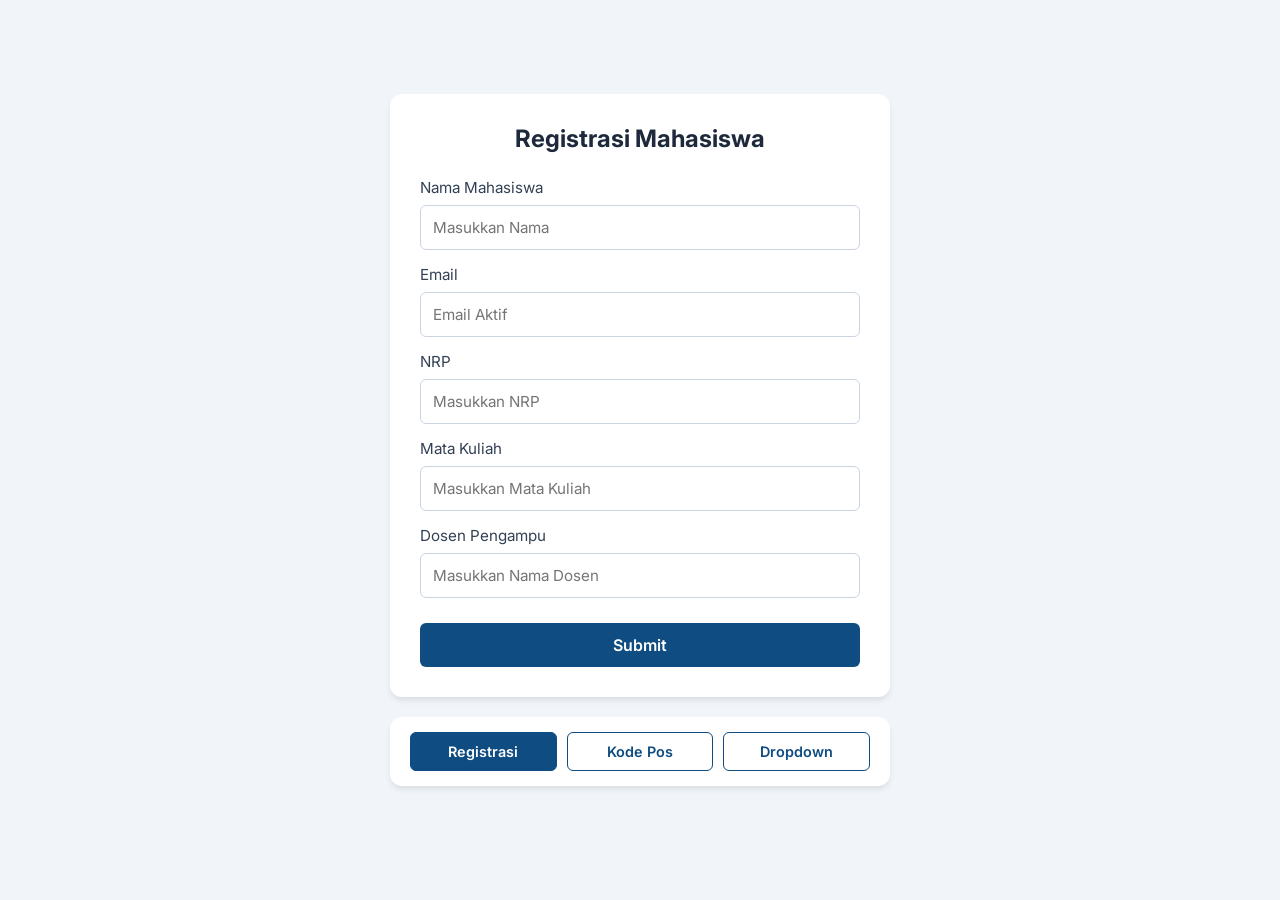
<file: index.html>
<!DOCTYPE html>
<html lang="id">
<head>
    <meta charset="UTF-8">
    <meta name="viewport" content="width=device-width, initial-scale=1.0">
    <title>Registrasi Mahasiswa - Tugas 6</title>
    <link rel="stylesheet" href="css/style.css">
</head>
<body>

    <div class="container">
        <!-- Form Registrasi -->
        <div class="card form-card">
            <h2>Registrasi Mahasiswa</h2>
            
            <form id="form-registrasi">
                <div class="form-group">
                    <label>Nama Mahasiswa</label>
                    <input type="text" id="nama" placeholder="Masukkan Nama" required>
                </div>

                <div class="form-group">
                    <label>Email</label>
                    <input type="email" id="email" placeholder="Email Aktif" required>
                </div>

                <div class="form-group">
                    <label>NRP</label>
                    <input type="text" id="nrp" placeholder="Masukkan NRP" required>
                </div>

                <div class="form-group">
                    <label>Mata Kuliah</label>
                    <input type="text" id="matkul" placeholder="Masukkan Mata Kuliah" required>
                </div>

                <div class="form-group">
                    <label>Dosen Pengampu</label>
                    <input type="text" id="dosen" placeholder="Masukkan Nama Dosen" required>
                </div>

                <button type="submit" class="btn-submit">Submit</button>
            </form>
        </div>

        <!-- Tombol Navigasi Bawah -->
        <div class="card nav-card">
            <a href="index.html" class="btn-nav active">Registrasi</a>
            <a href="kodepos.html" class="btn-nav">Kode Pos</a>
            <a href="latihan.html" class="btn-nav">Dropdown</a>
        </div>
    </div>

    <script src="js/script.js"></script>
</body>
</html>
</file>
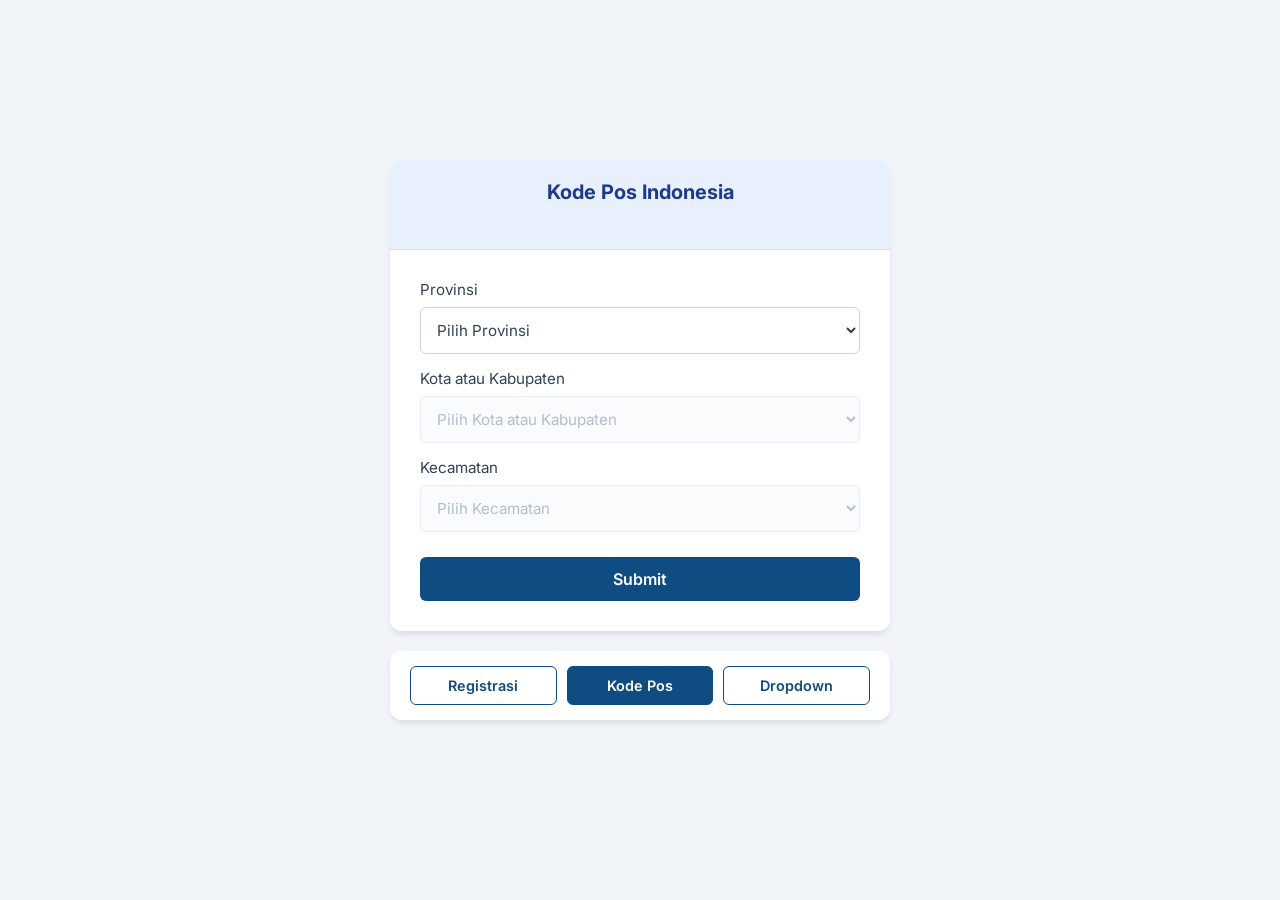
<file: kodepos.html>
<!DOCTYPE html>
<html lang="id">
<head>
    <meta charset="UTF-8">
    <meta name="viewport" content="width=device-width, initial-scale=1.0">
    <title>Kode Pos Indonesia - Tugas 6</title>
    <link rel="stylesheet" href="css/style.css">
</head>
<body>

    <div class="container">
        <!-- Card Utama -->
        <div class="card form-card" style="padding: 0; overflow: hidden;">
            <!-- Header Biru Muda -->
            <div class="card-header">
                <h2>Kode Pos Indonesia</h2>
            </div>
            
            <!-- Body Form -->
            <div class="card-body">
                <form id="form-kodepos">
                    
                    <div class="form-group">
                        <label>Provinsi</label>
                        <select id="provinsi" required>
                            <option value="">Pilih Provinsi</option>
                        </select>
                    </div>

                    <div class="form-group">
                        <label>Kota atau Kabupaten</label>
                        <select id="kota" disabled required>
                            <option value="">Pilih Kota atau Kabupaten</option>
                        </select>
                    </div>

                    <div class="form-group">
                        <label>Kecamatan</label>
                        <select id="kecamatan" disabled required>
                            <option value="">Pilih Kecamatan</option>
                        </select>
                    </div>

                    <button type="submit" class="btn-submit">Submit</button>
                </form>
            </div>
        </div>

        <!-- Tombol Navigasi Bawah -->
        <div class="card nav-card">
            <a href="index.html" class="btn-nav">Registrasi</a>
            <a href="kodepos.html" class="btn-nav active">Kode Pos</a>
            <a href="latihan.html" class="btn-nav">Dropdown</a>
        </div>
    </div>

    <!-- Panggil file JS khusus kode pos -->
    <script src="js/kodepos.js"></script>
</body>
</html>
</file>
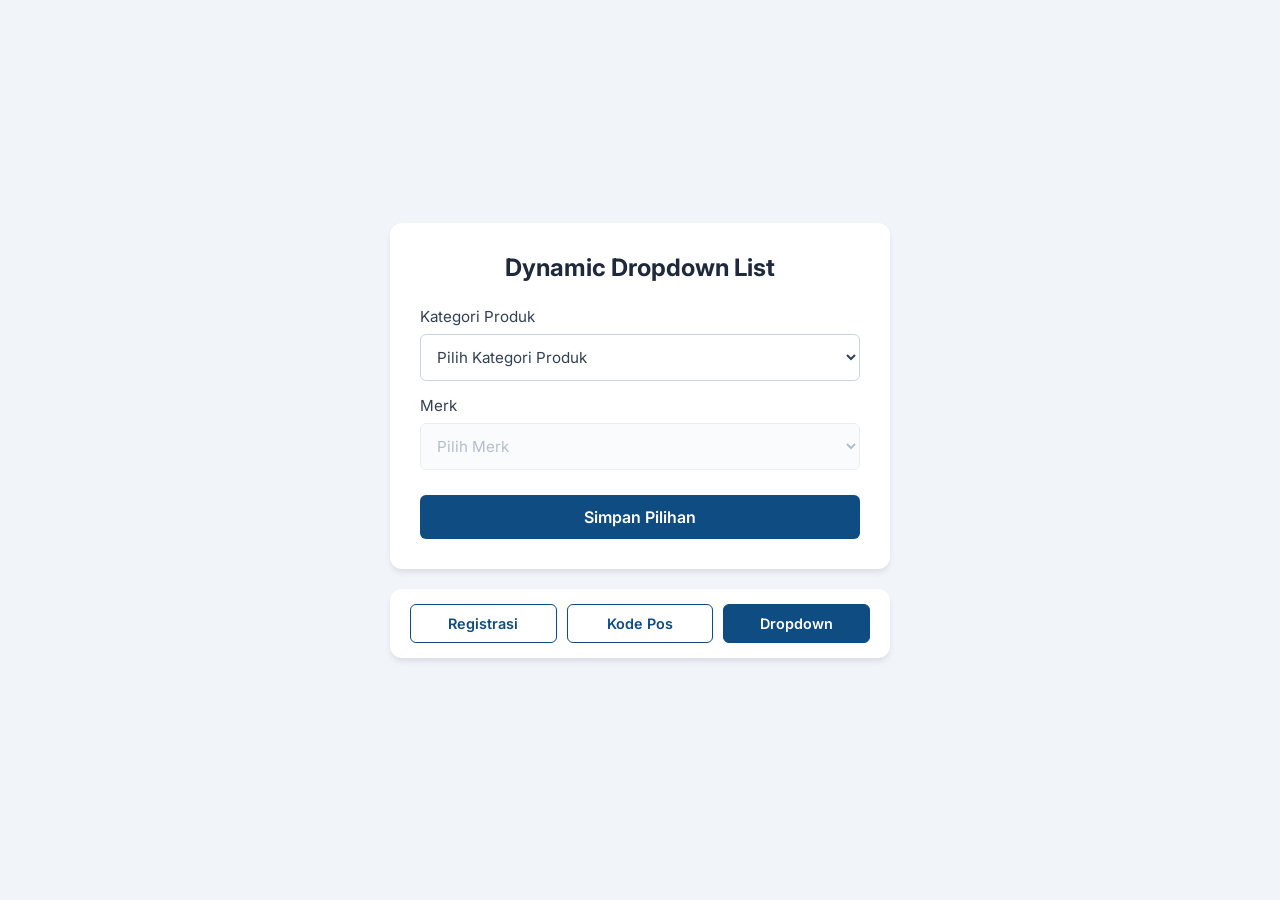
<file: latihan.html>
<!DOCTYPE html>
<html lang="id">
<head>
    <meta charset="UTF-8">
    <meta name="viewport" content="width=device-width, initial-scale=1.0">
    <title>Dynamic Dropdown List - Tugas 6</title>
    <link rel="stylesheet" href="css/style.css">
</head>
<body>

    <div class="container">
        <div class="card form-card">
            <h2>Dynamic Dropdown List</h2>
            
            <form id="form-dropdown" onsubmit="event.preventDefault(); alert('Pilihan disimpan!');">
                
                <!-- Dropdown Kategori -->
                <div class="form-group">
                    <label>Kategori Produk</label>
                    <select id="kategori" required>
                        <option value="">Pilih Kategori Produk</option>
                        <option value="Sport">Sport</option>
                        <option value="Running">Running</option>
                        <option value="Casual">Casual</option>
                        <option value="Sandal">Sandal</option>

                    </select>
                </div>

                <!-- Dropdown Merk (Awalnya Disabled) -->
                <div class="form-group">
                    <label>Merk</label>
                    <select id="merk" disabled required>
                        <option value="">Pilih Merk</option>
                    </select>
                </div>

                <button type="submit" class="btn-submit">Simpan Pilihan</button>
            </form>
        </div>

        <!-- Tombol Navigasi Bawah -->
        <div class="card nav-card">
            <a href="index.html" class="btn-nav">Registrasi</a>
            <a href="kodepos.html" class="btn-nav">Kode Pos</a>
            <a href="latihan.html" class="btn-nav active">Dropdown</a>
        </div>
    </div>

    <!-- Panggil file JS khusus latihan dropdown -->
    <script src="js/latihan.js"></script>
</body>
</html>
</file>
<file: css/style.css>
@import url('https://fonts.googleapis.com/css2?family=Inter:wght@400;600;700&display=swap');

* {
    margin: 0;
    padding: 0;
    box-sizing: border-box;
    font-family: 'Inter', sans-serif;
}

body {
    background-color: #f1f5f9;
    display: flex;
    justify-content: center;
    align-items: center;
    min-height: 100vh;
    padding: 20px;
}

.container {
    width: 100%;
    max-width: 500px;
}

.card {
    background: #ffffff;
    border-radius: 12px;
    padding: 30px;
    box-shadow: 0 4px 6px -1px rgba(0, 0, 0, 0.1);
    margin-bottom: 20px;
}

.form-card h2 {
    text-align: center;
    color: #1e293b;
    margin-bottom: 25px;
    font-size: 1.5rem;
}

.form-group {
    margin-bottom: 15px;
}

.form-group label {
    display: block;
    margin-bottom: 8px;
    color: #334155;
    font-size: 0.95rem;
}

.form-group input {
    width: 100%;
    padding: 12px;
    border: 1px solid #cbd5e1;
    border-radius: 6px;
    font-size: 0.95rem;
    outline: none;
    transition: border-color 0.2s;
}

.form-group input:focus {
    border-color: #2563eb;
}

.btn-submit {
    width: 100%;
    padding: 12px;
    background-color: #0f4c81; /* Warna biru gelap mirip gambar */
    color: white;
    border: none;
    border-radius: 6px;
    font-size: 1rem;
    font-weight: 600;
    cursor: pointer;
    margin-top: 10px;
    transition: background 0.2s;
}

.btn-submit:hover {
    background-color: #0b3a63;
}

/* Navigasi Bawah */
.nav-card {
    display: flex;
    justify-content: space-between;
    padding: 15px;
}

.btn-nav {
    flex: 1;
    text-align: center;
    text-decoration: none;
    color: #0f4c81;
    border: 1px solid #0f4c81;
    padding: 10px;
    border-radius: 6px;
    margin: 0 5px;
    font-size: 0.9rem;
    font-weight: 600;
    transition: all 0.2s;
}

.btn-nav:hover, .btn-nav.active {
    background-color: #0f4c81;
    color: white;
}


/* Header Card Biru Muda */
.card-header {
    background-color: #e8f0fe; /* Biru sangat muda */
    padding: 20px 30px;
    border-bottom: 1px solid #d2e3fc;
}

.card-header h2 {
    color: #1e3a8a; /* Biru gelap */
    font-size: 1.25rem;
    font-weight: 700;
}

.card-body {
    padding: 30px;
}

/* Styling Select/Dropdown */
select {
    width: 100%;
    padding: 12px;
    border: 1px solid #cbd5e1;
    border-radius: 6px;
    font-size: 0.95rem;
    outline: none;
    background-color: #ffffff;
    color: #334155;
    appearance: auto; /* Menampilkan panah default browser */
    cursor: pointer;
}

select:focus {
    border-color: #2563eb;
}

/* Styling saat Dropdown Disabled (Belum bisa diklik) */
select:disabled {
    background-color: #f8fafc;
    color: #94a3b8;
    cursor: not-allowed;
    border-color: #e2e8f0;
}
</file>
